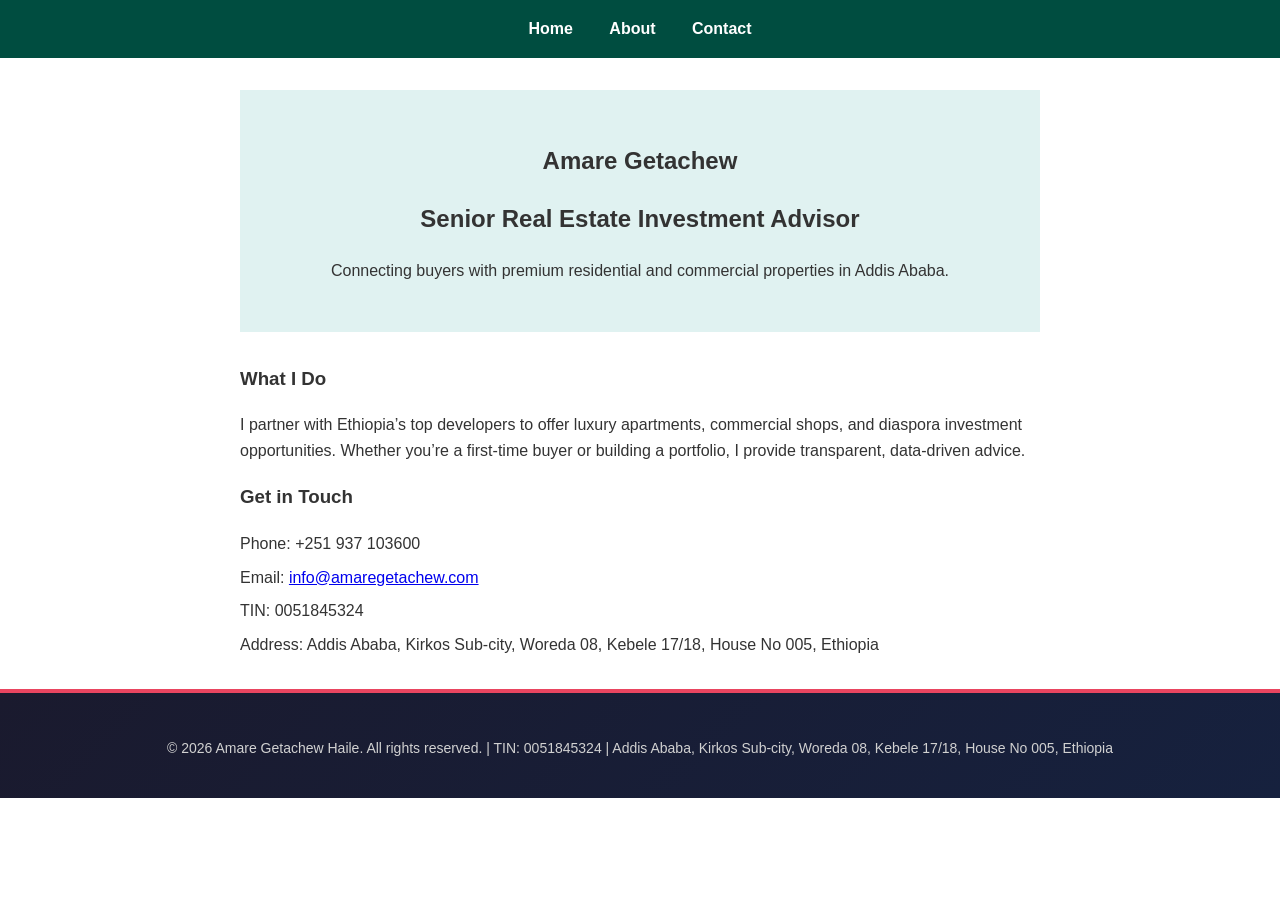
<file: index.html>
<!DOCTYPE html>
<html lang="en">
<head>
    <meta charset="UTF-8">
    <meta name="viewport" content="width=device-width, initial-scale=1.0">
    <title>Amare Getachew – Real Estate Investment Advisor | Addis Ababa</title>
    <link rel="stylesheet" href="style.css">
</head>
<body>
    <header>
        <nav>
            <a href="/">Home</a>
            <a href="about.html">About</a>
            <a href="contact.html">Contact</a>
        </nav>
    </header>
    <main>
        <section class="hero">
            <h1>Amare Getachew</h1>
            <h2>Senior Real Estate Investment Advisor</h2>
            <p>Connecting buyers with premium residential and commercial properties in Addis Ababa.</p>
        </section>
        <section class="services">
            <h3>What I Do</h3>
            <p>I partner with Ethiopia’s top developers to offer luxury apartments, commercial shops, and diaspora investment opportunities. Whether you’re a first‑time buyer or building a portfolio, I provide transparent, data‑driven advice.</p>
        </section>
      <section class="contact-info">
        <h3>Get in Touch</h3>
        <p>Phone: +251 937 103600</p>
        <p>Email: <a href="mailto:info@amaregetachew.com">info@amaregetachew.com</a></p>
        <p>TIN: 0051845324</p>
        <p>Address: Addis Ababa, Kirkos Sub-city, Woreda 08, Kebele 17/18, House No 005, Ethiopia</p>
    </section>
</main>
<footer>
    <p>&copy; 2026 Amare Getachew Haile. All rights reserved. | TIN: 0051845324 | Addis Ababa, Kirkos Sub-city, Woreda 08, Kebele 17/18, House No 005, Ethiopia</p>
</footer>
</body>
</html>
</file>
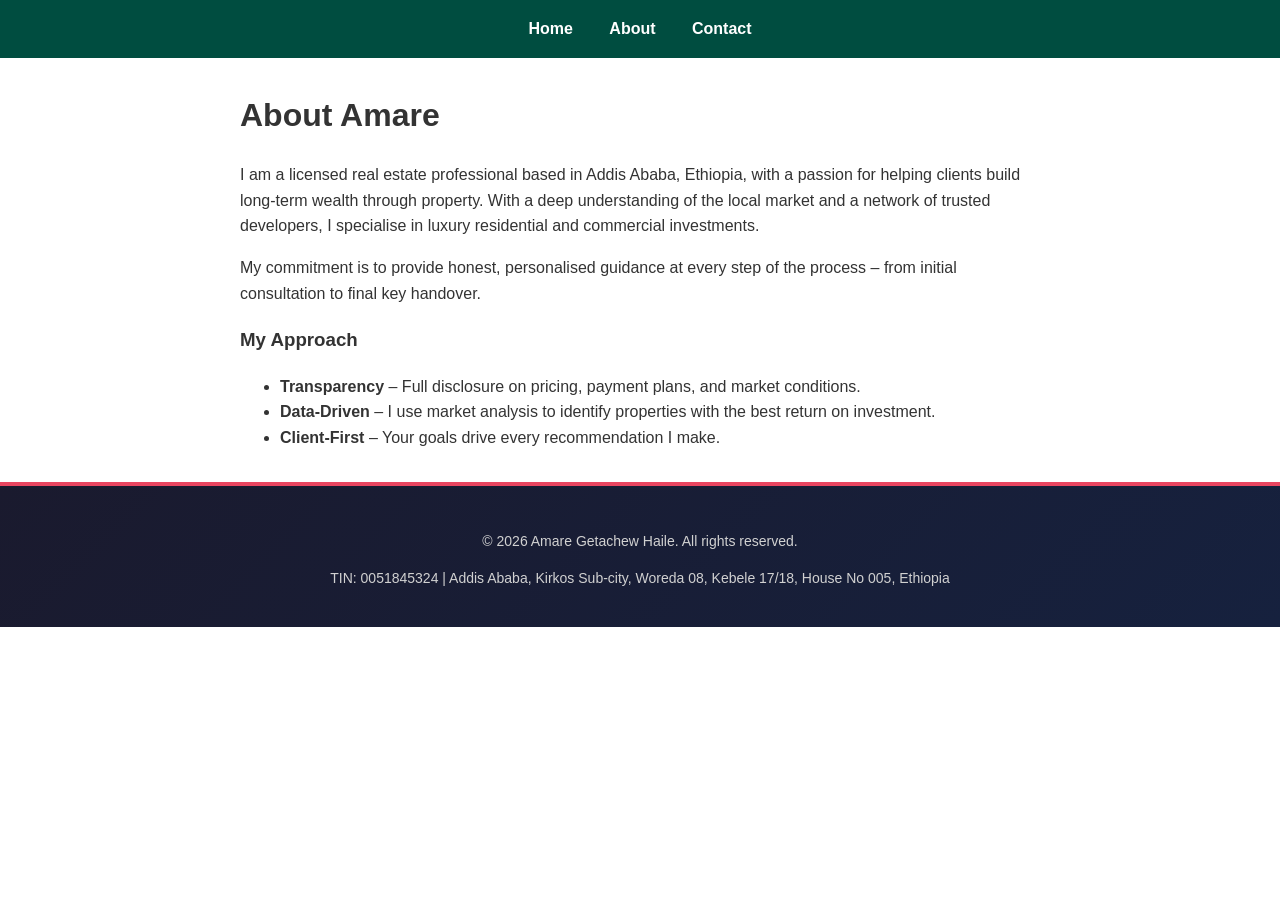
<file: about.html>
<!DOCTYPE html>
<html lang="en">
<head>
    <meta charset="UTF-8">
    <meta name="viewport" content="width=device-width, initial-scale=1.0">
    <title>About Amare Getachew</title>
    <link rel="stylesheet" href="style.css">
</head>
<body>
    <header>
        <nav>
            <a href="/">Home</a>
            <a href="about.html">About</a>
            <a href="contact.html">Contact</a>
        </nav>
    </header>
    <main>
        <h1>About Amare</h1>
        <p>I am a licensed real estate professional based in Addis Ababa, Ethiopia, with a passion for helping clients build long‑term wealth through property. With a deep understanding of the local market and a network of trusted developers, I specialise in luxury residential and commercial investments.</p>
        <p>My commitment is to provide honest, personalised guidance at every step of the process – from initial consultation to final key handover.</p>
        <h3>My Approach</h3>
        <ul>
            <li><strong>Transparency</strong> – Full disclosure on pricing, payment plans, and market conditions.</li>
            <li><strong>Data‑Driven</strong> – I use market analysis to identify properties with the best return on investment.</li>
            <li><strong>Client‑First</strong> – Your goals drive every recommendation I make.</li>
        </ul>
    </main>
  <footer>
    <p>&copy; 2026 Amare Getachew Haile. All rights reserved.</p>
    <p>TIN: 0051845324 | Addis Ababa, Kirkos Sub-city, Woreda 08, Kebele 17/18, House No 005, Ethiopia</p>
</footer>
</body>
</html>
</file>
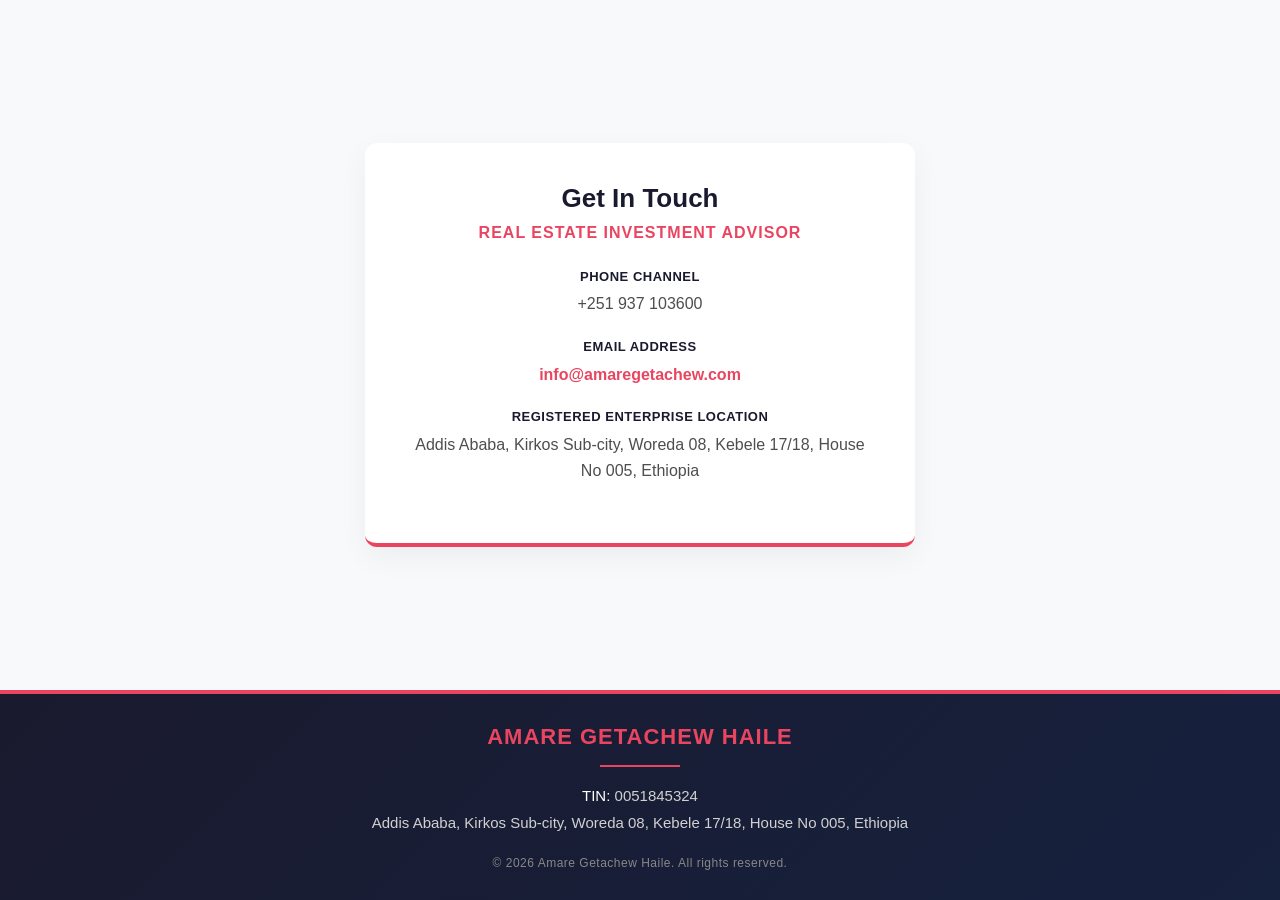
<file: contact.html>
<!DOCTYPE html>
<html lang="en">
<head>
    <meta charset="UTF-8">
    <meta name="viewport" content="width=device-width, initial-scale=1.0">
    <title>Contact - Amare Getachew Haile</title>
    <style>
        * {
            margin: 0;
            padding: 0;
            box-sizing: border-box;
        }

        body {
            font-family: 'Segoe UI', Tahoma, Geneva, Verdana, sans-serif;
            min-height: 100vh;
            display: flex;
            flex-direction: column;
            justify-content: space-between;
            background-color: #f8f9fa;
        }

        /* Styled Contact Box Content Wrapper */
        .contact-main {
            flex: 1;
            display: flex;
            justify-content: center;
            align-items: center;
            padding: 40px 20px;
        }

        .contact-card {
            background: #ffffff;
            max-width: 550px;
            width: 100%;
            padding: 40px;
            border-radius: 12px;
            box-shadow: 0 10px 30px rgba(0, 0, 0, 0.05);
            text-align: center;
            border-bottom: 4px solid #e94560;
        }

        .contact-card h1 {
            font-size: 26px;
            color: #1a1a2e;
            margin-bottom: 10px;
            font-weight: 700;
        }

        .contact-card h2 {
            font-size: 16px;
            color: #e94560;
            text-transform: uppercase;
            letter-spacing: 1px;
            margin-bottom: 25px;
            font-weight: 600;
        }

        .contact-method {
            margin-bottom: 20px;
            font-size: 16px;
            color: #4e4e4e;
            line-height: 1.6;
        }

        .contact-method strong {
            color: #1a1a2e;
            display: block;
            font-size: 13px;
            text-transform: uppercase;
            letter-spacing: 0.5px;
            margin-bottom: 4px;
        }

        .contact-method a {
            color: #e94560;
            text-decoration: none;
            font-weight: 600;
        }

        .contact-method a:hover {
            text-decoration: underline;
        }

        /* Footer Styles */
        .footer {
            background: linear-gradient(135deg, #1a1a2e 0%, #16213e 100%);
            color: #ffffff;
            padding: 30px 20px;
            text-align: center;
            border-top: 4px solid #e94560;
        }

        .footer-container {
            max-width: 600px;
            margin: 0 auto;
        }

        .footer-name {
            font-size: 22px;
            font-weight: 700;
            letter-spacing: 1px;
            margin-bottom: 15px;
            color: #e94560;
            text-transform: uppercase;
        }

        .footer-divider {
            width: 80px;
            height: 2px;
            background-color: #e94560;
            margin: 0 auto 15px auto;
        }

        .footer-details {
            font-size: 15px;
            line-height: 1.8;
            color: #d1d1d1;
        }

        .footer-details span {
            color: #ffffff;
            font-weight: 500;
        }

        .footer-bottom {
            margin-top: 20px;
            font-size: 12px;
            color: #888888;
            letter-spacing: 0.5px;
        }

        /* Responsive UI adjustments */
        @media (max-width: 480px) {
            .contact-card {
                padding: 25px;
            }
            .contact-card h1 {
                font-size: 22px;
            }
            .footer-name {
                font-size: 18px;
            }
            .footer-details {
                font-size: 13px;
            }
        }
    </style>
</head>
<body>

    <!-- ============================================ -->
    <!-- MAIN CONTACT SECTION                        -->
    <!-- ============================================ -->
    <main class="contact-main">
        <div class="contact-card">
            <h1>Get In Touch</h1>
            <h2>Real Estate Investment Advisor</h2>
            
            <div class="contact-method">
                <strong>Phone Channel</strong>
                +251 937 103600
            </div>

            <div class="contact-method">
                <strong>Email Address</strong>
                <a href="mailto:info@amaregetachew.com">info@amaregetachew.com</a>
            </div>

            <div class="contact-method">
                <strong>Registered Enterprise Location</strong>
                Addis Ababa, Kirkos Sub-city, Woreda 08, Kebele 17/18, House No 005, Ethiopia
            </div>
        </div>
    </main>

    <!-- ============================================ -->
    <!-- FOOTER - Amare Getachew Haile               -->
    <!-- ============================================ -->
    <footer class="footer">
        <div class="footer-container">

            <!-- Name -->
            <div class="footer-name">Amare Getachew Haile</div>
            <div class="footer-divider"></div>

            <!-- Details -->
            <div class="footer-details">
                <p>
                    <span>TIN:</span> 0051845324
                </p>
                <p>
                    Addis Ababa, Kirkos Sub-city, Woreda 08, Kebele 17/18, House No 005, Ethiopia
                </p>
            </div>

            <!-- Bottom line -->
            <div class="footer-bottom">
                &copy; 2026 Amare Getachew Haile. All rights reserved.
            </div>

        </div>
    </footer>
    <!-- ============================================ -->

</body>
</html>
</file>
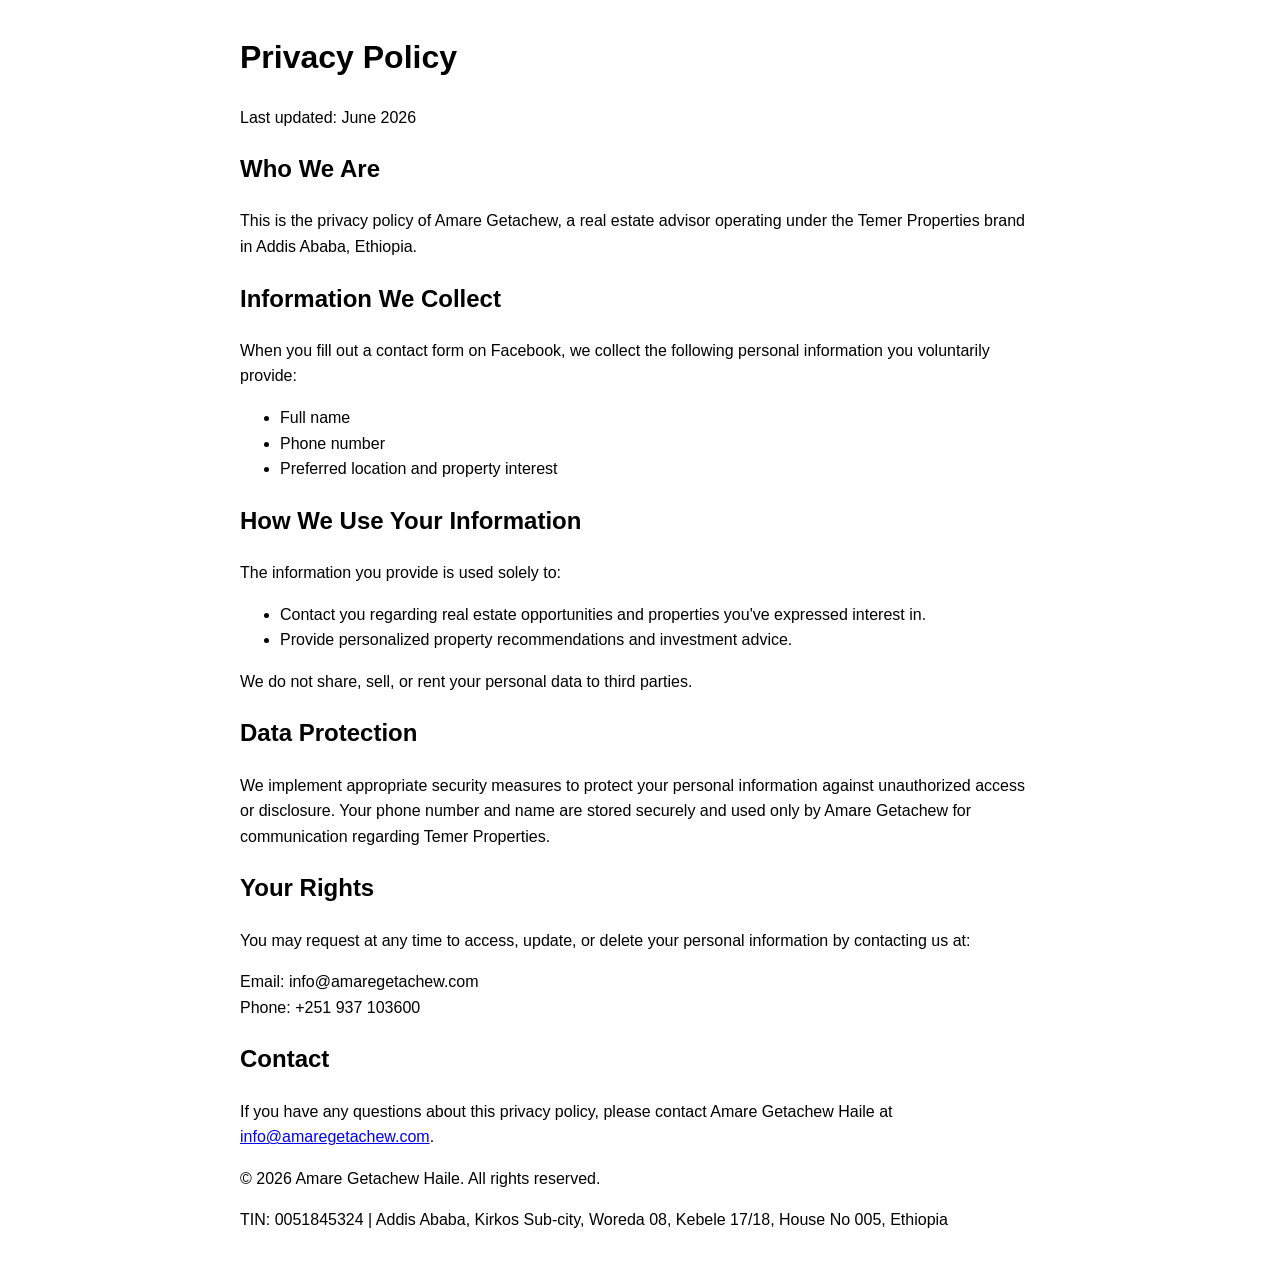
<file: privacy.html>
<!DOCTYPE html>
<html lang="en">
<head>
    <meta charset="UTF-8">
    <meta name="viewport" content="width=device-width, initial-scale=1.0">
    <title>Privacy Policy</title>
    <style>
        body { font-family: Arial, sans-serif; max-width: 800px; margin: 2rem auto; padding: 0 1rem; line-height: 1.6; }
    </style>
</head>
<body>
    <h1>Privacy Policy</h1>
    <p>Last updated: June 2026</p>

    <h2>Who We Are</h2>
    <p>This is the privacy policy of Amare Getachew, a real estate advisor operating under the Temer Properties brand in Addis Ababa, Ethiopia.</p>

    <h2>Information We Collect</h2>
    <p>When you fill out a contact form on Facebook, we collect the following personal information you voluntarily provide:</p>
    <ul>
        <li>Full name</li>
        <li>Phone number</li>
        <li>Preferred location and property interest</li>
    </ul>

    <h2>How We Use Your Information</h2>
    <p>The information you provide is used solely to:</p>
    <ul>
        <li>Contact you regarding real estate opportunities and properties you've expressed interest in.</li>
        <li>Provide personalized property recommendations and investment advice.</li>
    </ul>
    <p>We do not share, sell, or rent your personal data to third parties.</p>

    <h2>Data Protection</h2>
    <p>We implement appropriate security measures to protect your personal information against unauthorized access or disclosure. Your phone number and name are stored securely and used only by Amare Getachew for communication regarding Temer Properties.</p>

    <h2>Your Rights</h2>
    <p>You may request at any time to access, update, or delete your personal information by contacting us at:</p>
    <p>Email: info@amaregetachew.com<br>Phone: +251 937 103600</p>
<h2>Contact</h2>
    <p>If you have any questions about this privacy policy, please contact Amare Getachew Haile at <a href="mailto:info@amaregetachew.com">info@amaregetachew.com</a>.</p>
</main>

<footer>
    <p>&copy; 2026 Amare Getachew Haile. All rights reserved.</p>
    <p>TIN: 0051845324 | Addis Ababa, Kirkos Sub-city, Woreda 08, Kebele 17/18, House No 005, Ethiopia</p>
</footer>
</body>
</html>
</file>
<file: style.css>
body {
    font-family: Arial, sans-serif;
    margin: 0;
    padding: 0;
    line-height: 1.6;
    color: #333;
}
header {
    background: #004d40;
    color: white;
    padding: 1rem 0;
    text-align: center;
}
nav a {
    color: white;
    margin: 0 1rem;
    text-decoration: none;
    font-weight: bold;
}
main {
    max-width: 800px;
    margin: 2rem auto;
    padding: 0 1rem;
}

/* ========================================== */
/* NEW COMPLIANCE FOOTER (REPLACED OLD BLOCK) */
/* ========================================== */
footer {
    background: linear-gradient(135deg, #1a1a2e 0%, #16213e 100%);
    color: #ffffff;
    padding: 30px 20px;
    text-align: center;
    border-top: 4px solid #e94560;
    margin-top: auto;
}

footer p {
    font-size: 14px;
    line-height: 1.6;
    color: #d1d1d1;
    margin-bottom: 8px;
}

footer p span {
    color: #ffffff;
    font-weight: 500;
}
/* ========================================== */

.hero {
    background: #e0f2f1;
    padding: 2rem;
    text-align: center;
    margin-bottom: 2rem;
}
.contact-info p, .contact-details p {
    margin: 0.5rem 0;
}
form input, form textarea {
    width: 100%;
    padding: 0.5rem;
    margin: 0.5rem 0;
    border: 1px solid #ccc;
    border-radius: 4px;
}
form button {
    background: #004d40;
    color: white;
    padding: 0.7rem 1.5rem;
    border: none;
    border-radius: 4px;
    cursor: pointer;
}
</file>
